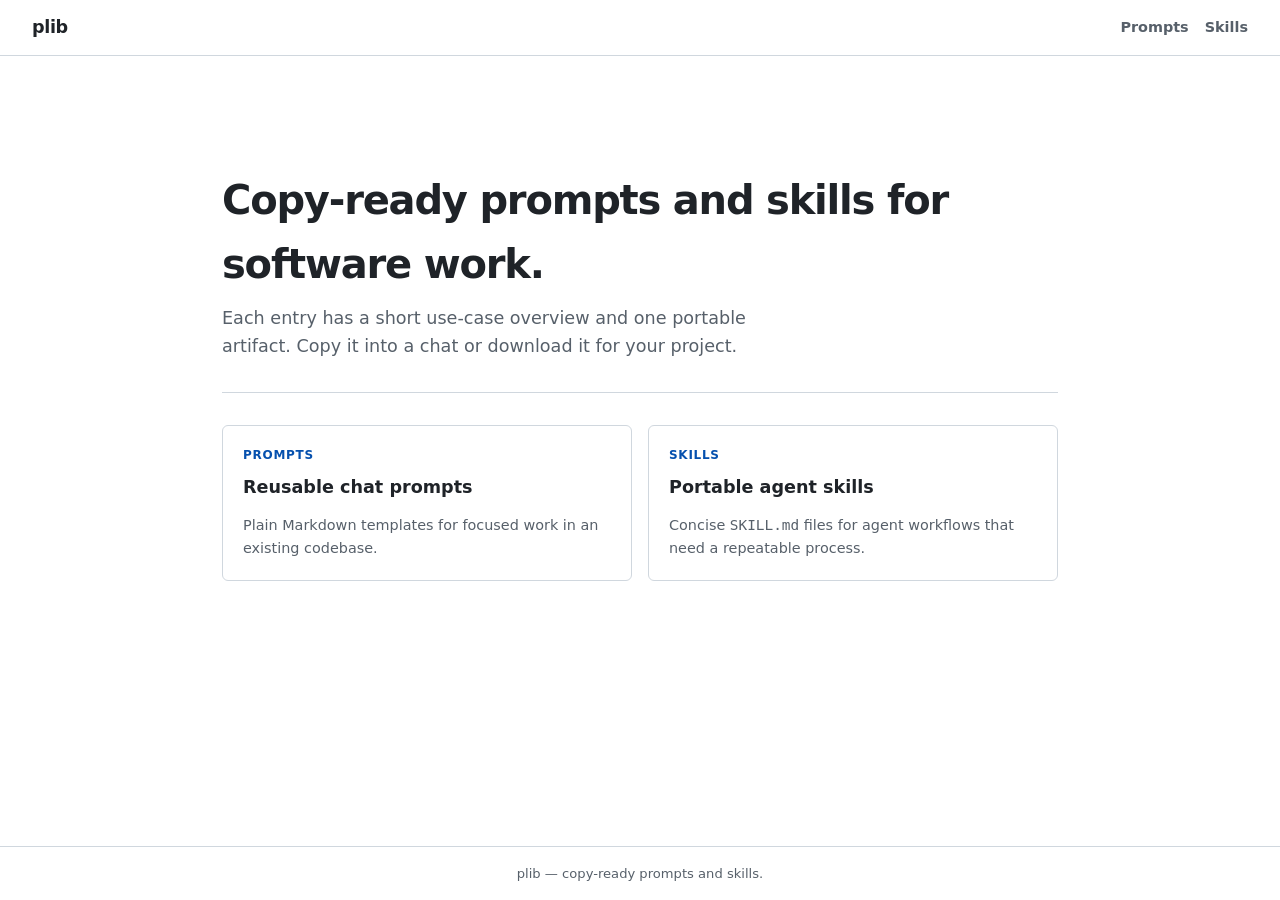
<file: index.html>
<!doctype html>
<html lang="en">
<head>
  <meta charset="utf-8">
  <meta name="viewport" content="width=device-width, initial-scale=1">
  <title>plib — Prompt &amp; Skill Library</title>
  <meta name="description" content="Copy-ready prompts and portable Agent Skills for real-world software work.">
  <link rel="stylesheet" href="assets/css/style.css">
  <link rel="stylesheet" href="assets/css/library.css">
</head>
<body>
  <header class="site-header">
    <a class="brand" href="/plib/">plib</a>
    <nav class="site-nav" aria-label="Primary navigation">
      <a href="/plib/prompts/">Prompts</a>
      <a href="/plib/.skill/">Skills</a>
    </nav>
  </header>

  <main id="main-content">
    <section class="hero">
      <h1>Copy-ready prompts and skills for software work.</h1>
      <p>Each entry has a short use-case overview and one portable artifact. Copy it into a chat or download it for your project.</p>
    </section>

    <section class="library-grid" aria-label="Library sections">
      <article class="library-card">
        <a href="/plib/prompts/">
          <p class="eyebrow">Prompts</p>
          <h2>Reusable chat prompts</h2>
          <p>Plain Markdown templates for focused work in an existing codebase.</p>
        </a>
      </article>
      <article class="library-card">
        <a href="/plib/.skill/">
          <p class="eyebrow">Skills</p>
          <h2>Portable agent skills</h2>
          <p>Concise <code>SKILL.md</code> files for agent workflows that need a repeatable process.</p>
        </a>
      </article>
    </section>
  </main>

  <footer class="site-footer">
    <p>plib — copy-ready prompts and skills.</p>
  </footer>
</body>
</html>
</file>
<file: assets/css/style.css>
/* === plib style.css === */

/* --- Reset & base --- */
*, *::before, *::after { box-sizing: border-box; margin: 0; padding: 0; }

:root {
  --brand: #0066cc;
  --brand-hover: #004fa3;
  --bg: #ffffff;
  --surface: #f6f8fa;
  --border: #d0d7de;
  --text: #1f2328;
  --text-muted: #57606a;
  --tag-bg: #ddf4ff;
  --tag-text: #0550ae;
  --code-bg: #161b22;
  --code-text: #e6edf3;
  --radius: 6px;
  --font-sans: system-ui, -apple-system, BlinkMacSystemFont, 'Segoe UI', sans-serif;
  --font-mono: 'SFMono-Regular', Consolas, 'Liberation Mono', Menlo, monospace;
}

html { font-size: 16px; scroll-behavior: smooth; }
body {
  font-family: var(--font-sans);
  color: var(--text);
  background: var(--bg);
  line-height: 1.6;
  min-height: 100vh;
  display: flex;
  flex-direction: column;
}

/* --- Skip link --- */
.visually-hidden {
  position: absolute;
  width: 1px; height: 1px;
  padding: 0; margin: -1px;
  overflow: hidden; clip: rect(0,0,0,0);
  white-space: nowrap; border: 0;
}

/* --- Header --- */
.site-header {
  background: var(--bg);
  border-bottom: 1px solid var(--border);
  padding: 0 clamp(1rem, 4vw, 2rem);
  height: 56px;
  display: flex;
  align-items: center;
  gap: 1.5rem;
  position: sticky;
  top: 0;
  z-index: 100;
}
.brand {
  font-weight: 700;
  font-size: 1.1rem;
  color: var(--text);
  text-decoration: none;
  letter-spacing: -0.02em;
}
.brand:hover { color: var(--brand); }

/* --- Search --- */
.search-wrap { position: relative; flex: 1; max-width: 420px; }
#site-search {
  width: 100%;
  padding: .4rem .75rem;
  border: 1px solid var(--border);
  border-radius: var(--radius);
  font-size: .9rem;
  background: var(--surface);
  color: var(--text);
}
#site-search:focus { outline: 2px solid var(--brand); outline-offset: 1px; }
.search-results {
  position: absolute;
  top: calc(100% + 4px);
  left: 0; right: 0;
  background: var(--bg);
  border: 1px solid var(--border);
  border-radius: var(--radius);
  list-style: none;
  max-height: 320px;
  overflow-y: auto;
  z-index: 200;
  box-shadow: 0 4px 16px rgba(0,0,0,.12);
}
.search-results li a {
  display: block;
  padding: .5rem .75rem;
  text-decoration: none;
  color: var(--text);
  font-size: .9rem;
}
.search-results li a:hover,
.search-results li a:focus { background: var(--surface); }
.search-results li + li { border-top: 1px solid var(--border); }

/* --- Breadcrumbs --- */
.breadcrumbs {
  padding: .5rem clamp(1rem, 4vw, 2rem);
  border-bottom: 1px solid var(--border);
  background: var(--surface);
  font-size: .85rem;
}
#breadcrumb-list {
  list-style: none;
  display: flex;
  flex-wrap: wrap;
  gap: .25rem;
  align-items: center;
}
#breadcrumb-list li + li::before { content: '/'; margin-right: .25rem; color: var(--text-muted); }
#breadcrumb-list a { color: var(--brand); text-decoration: none; }
#breadcrumb-list a:hover { text-decoration: underline; }
#breadcrumb-list li:last-child { color: var(--text-muted); }

/* --- Main layout --- */
#main-content {
  flex: 1;
  padding: clamp(1.5rem, 5vw, 3rem) clamp(1rem, 4vw, 2rem);
  max-width: 900px;
  width: 100%;
  margin: 0 auto;
}

/* --- Home hero --- */
.hero {
  padding: clamp(2rem, 6vw, 4rem) 0 clamp(1rem, 4vw, 2rem);
  border-bottom: 1px solid var(--border);
  margin-bottom: 2rem;
}
.hero h1 {
  font-size: clamp(1.75rem, 4vw, 2.5rem);
  font-weight: 700;
  letter-spacing: -0.03em;
  margin-bottom: .5rem;
}
.hero p { font-size: 1.1rem; color: var(--text-muted); max-width: 560px; }

.hub-grid {
  display: grid;
  grid-template-columns: repeat(auto-fill, minmax(220px, 1fr));
  gap: 1rem;
  margin-top: 2rem;
}
.hub-card {
  display: flex;
  flex-direction: column;
  gap: .4rem;
  padding: 1.25rem;
  border: 1px solid var(--border);
  border-radius: var(--radius);
  text-decoration: none;
  color: var(--text);
  background: var(--surface);
  transition: border-color .15s, box-shadow .15s;
}
.hub-card:hover { border-color: var(--brand); box-shadow: 0 2px 8px rgba(0,102,204,.1); }
.hub-card strong { font-size: 1rem; }
.hub-card span { font-size: .85rem; color: var(--text-muted); }

/* --- Card grid (listing pages) --- */
.listing-header { margin-bottom: 1.5rem; }
.listing-header h1 { font-size: clamp(1.25rem, 3vw, 1.75rem); font-weight: 700; margin-bottom: .25rem; }
.listing-header p { color: var(--text-muted); }

.tag-filter {
  display: flex;
  flex-wrap: wrap;
  gap: .5rem;
  margin-bottom: 1.5rem;
}
.tag-filter button {
  padding: .25rem .65rem;
  border: 1px solid var(--border);
  border-radius: 20px;
  background: var(--surface);
  color: var(--text);
  font-size: .82rem;
  cursor: pointer;
  transition: background .15s, border-color .15s;
}
.tag-filter button:hover,
.tag-filter button.active {
  background: var(--brand);
  border-color: var(--brand);
  color: #fff;
}

.card-grid {
  display: grid;
  grid-template-columns: repeat(auto-fill, minmax(240px, 1fr));
  gap: 1rem;
}
.card {
  display: flex;
  flex-direction: column;
  gap: .5rem;
  padding: 1.25rem;
  border: 1px solid var(--border);
  border-radius: var(--radius);
  background: var(--bg);
  text-decoration: none;
  color: var(--text);
  transition: border-color .15s, box-shadow .15s;
}
.card:hover { border-color: var(--brand); box-shadow: 0 2px 8px rgba(0,102,204,.1); }
.card-type { font-size: .75rem; text-transform: uppercase; letter-spacing: .06em; color: var(--text-muted); }
.card-title { font-size: 1rem; font-weight: 600; }
.card-tags { display: flex; flex-wrap: wrap; gap: .3rem; margin-top: auto; padding-top: .5rem; }
.tag {
  display: inline-block;
  padding: .15rem .5rem;
  background: var(--tag-bg);
  color: var(--tag-text);
  border-radius: 20px;
  font-size: .75rem;
  font-weight: 500;
}

/* --- Detail page --- */
.detail-page { max-width: 800px; }

.detail-header { margin-bottom: 2rem; padding-bottom: 1.5rem; border-bottom: 1px solid var(--border); }
.detail-type {
  display: inline-block;
  padding: .15rem .6rem;
  background: var(--tag-bg);
  color: var(--tag-text);
  border-radius: 20px;
  font-size: .78rem;
  font-weight: 600;
  text-transform: uppercase;
  letter-spacing: .06em;
  margin-bottom: .75rem;
}
.detail-title {
  font-size: clamp(1.4rem, 3.5vw, 2rem);
  font-weight: 700;
  letter-spacing: -0.02em;
  margin-bottom: .5rem;
}
.detail-desc { font-size: 1rem; color: var(--text-muted); max-width: 680px; }
.detail-meta { margin-top: .75rem; }

.detail-section { margin-bottom: 2.5rem; }
.detail-section h2 {
  font-size: 1.1rem;
  font-weight: 600;
  margin-bottom: .75rem;
  padding-bottom: .4rem;
  border-bottom: 1px solid var(--border);
}
.detail-section p { margin-bottom: .75rem; color: var(--text); }

/* Section note (clarifying instruction below heading) */
.section-note {
  font-size: .875rem;
  color: var(--text-muted);
  font-style: italic;
  margin-bottom: .75rem;
}

/* --- Prompt block --- */
.prompt-block-wrap {
  position: relative;
  margin-top: .5rem;
}
.prompt-block {
  background: var(--code-bg);
  color: var(--code-text);
  border-radius: var(--radius);
  padding: 1.25rem 1.25rem 1.25rem 1.25rem;
  overflow-x: auto;
  font-family: var(--font-mono);
  font-size: .85rem;
  line-height: 1.65;
  white-space: pre;
}
.prompt-block code { background: none; color: inherit; font-size: inherit; }
.copy-btn {
  position: absolute;
  top: .6rem;
  right: .6rem;
  padding: .25rem .65rem;
  background: rgba(255,255,255,.1);
  color: var(--code-text);
  border: 1px solid rgba(255,255,255,.2);
  border-radius: var(--radius);
  font-size: .78rem;
  cursor: pointer;
  transition: background .15s;
}
.copy-btn:hover { background: rgba(255,255,255,.2); }
.copy-btn:disabled { opacity: .6; cursor: default; }

/* --- Anatomy / definition list --- */
.anatomy-list { display: grid; gap: .75rem; }
.anatomy-list dt {
  font-weight: 600;
  font-size: .95rem;
  color: var(--text);
}
.anatomy-list dd {
  margin-left: 0;
  padding-left: 1rem;
  border-left: 3px solid var(--brand);
  color: var(--text-muted);
  font-size: .9rem;
  margin-bottom: .25rem;
}

/* --- Steps list --- */
.steps-list {
  list-style: none;
  counter-reset: step-counter;
  display: grid;
  gap: .75rem;
}
.steps-list li {
  counter-increment: step-counter;
  padding-left: 2.25rem;
  position: relative;
  font-size: .95rem;
}
.steps-list li::before {
  content: counter(step-counter);
  position: absolute;
  left: 0;
  top: .05em;
  width: 1.6rem;
  height: 1.6rem;
  background: var(--brand);
  color: #fff;
  border-radius: 50%;
  display: flex;
  align-items: center;
  justify-content: center;
  font-size: .75rem;
  font-weight: 700;
  line-height: 1;
}

/* --- Caution list --- */
.caution-list {
  list-style: none;
  display: grid;
  gap: .6rem;
}
.caution-list li {
  padding-left: 1.5rem;
  position: relative;
  font-size: .95rem;
  color: var(--text);
}
.caution-list li::before {
  content: '\26A0';
  position: absolute;
  left: 0;
  color: #b45309;
}

/* --- References list --- */
.ref-list {
  list-style: none;
  display: grid;
  gap: .5rem;
}
.ref-list li {
  font-size: .875rem;
  color: var(--text-muted);
  padding-left: 1.25rem;
  position: relative;
}
.ref-list li::before {
  content: '\2014';
  position: absolute;
  left: 0;
  color: var(--border);
}

/* --- Detail nav --- */
.detail-nav { margin-top: 2.5rem; padding-top: 1.5rem; border-top: 1px solid var(--border); }
.detail-nav-link {
  display: inline-flex;
  align-items: center;
  gap: .35rem;
  color: var(--brand);
  text-decoration: none;
  font-size: .9rem;
  font-weight: 500;
}
.detail-nav-link:hover { text-decoration: underline; }

/* --- 404 page --- */
.error-page { text-align: center; padding: 4rem 1rem; }
.error-page h1 { font-size: clamp(2rem, 6vw, 3.5rem); font-weight: 700; margin-bottom: .5rem; }
.error-page p { color: var(--text-muted); margin-bottom: 1.5rem; }
.error-page a {
  display: inline-block;
  padding: .5rem 1.25rem;
  background: var(--brand);
  color: #fff;
  border-radius: var(--radius);
  text-decoration: none;
  font-weight: 600;
}
.error-page a:hover { background: var(--brand-hover); }

/* --- Footer --- */
.site-footer {
  border-top: 1px solid var(--border);
  padding: 1rem clamp(1rem, 4vw, 2rem);
  font-size: .82rem;
  color: var(--text-muted);
  text-align: center;
}
</file>
<file: assets/css/library.css>
.site-nav { display: flex; flex-wrap: wrap; gap: 1rem; margin-left: auto; }
.site-nav a { color: var(--text-muted); font-size: .9rem; font-weight: 600; text-decoration: none; }
.site-nav a:hover { color: var(--brand); }

.library-grid { display: grid; grid-template-columns: repeat(auto-fit, minmax(15rem, 1fr)); gap: 1rem; margin-top: 2rem; }
.library-card { padding: 1.25rem; border: 1px solid var(--border); border-radius: var(--radius); background: var(--bg); }
.library-card:hover { border-color: var(--brand); box-shadow: 0 2px 8px rgba(0, 102, 204, .1); }
.library-card a { display: block; height: 100%; color: var(--text); text-decoration: none; }
.library-card h2 { margin: 0; font-size: 1.1rem; }
.library-card p:last-child { margin: .75rem 0 0; color: var(--text-muted); font-size: .9rem; }
.eyebrow { margin: 0 0 .5rem; color: var(--tag-text); font-size: .75rem; font-weight: 700; letter-spacing: .06em; text-transform: uppercase; }

.artifact-actions { display: flex; flex-wrap: wrap; align-items: center; gap: .75rem; margin: 1rem 0; }
.action-button { padding: .4rem .75rem; border: 1px solid var(--brand); border-radius: var(--radius); color: #fff; background: var(--brand); font-weight: 600; cursor: pointer; }
.action-button.secondary { color: var(--brand); background: var(--bg); }
.action-button:hover:not(:disabled) { background: var(--brand-hover); color: #fff; }
.action-button:disabled { opacity: .65; cursor: default; }
.action-status { min-height: 1.5rem; margin: 0; color: var(--text-muted); font-size: .85rem; }

@media (max-width: 30rem) {
  .site-header { height: auto; min-height: 56px; flex-wrap: wrap; padding-top: .75rem; padding-bottom: .75rem; }
  .site-nav { width: 100%; margin-left: 0; }
  .artifact-actions { align-items: stretch; flex-direction: column; }
  .action-button { width: 100%; }
}
</file>
